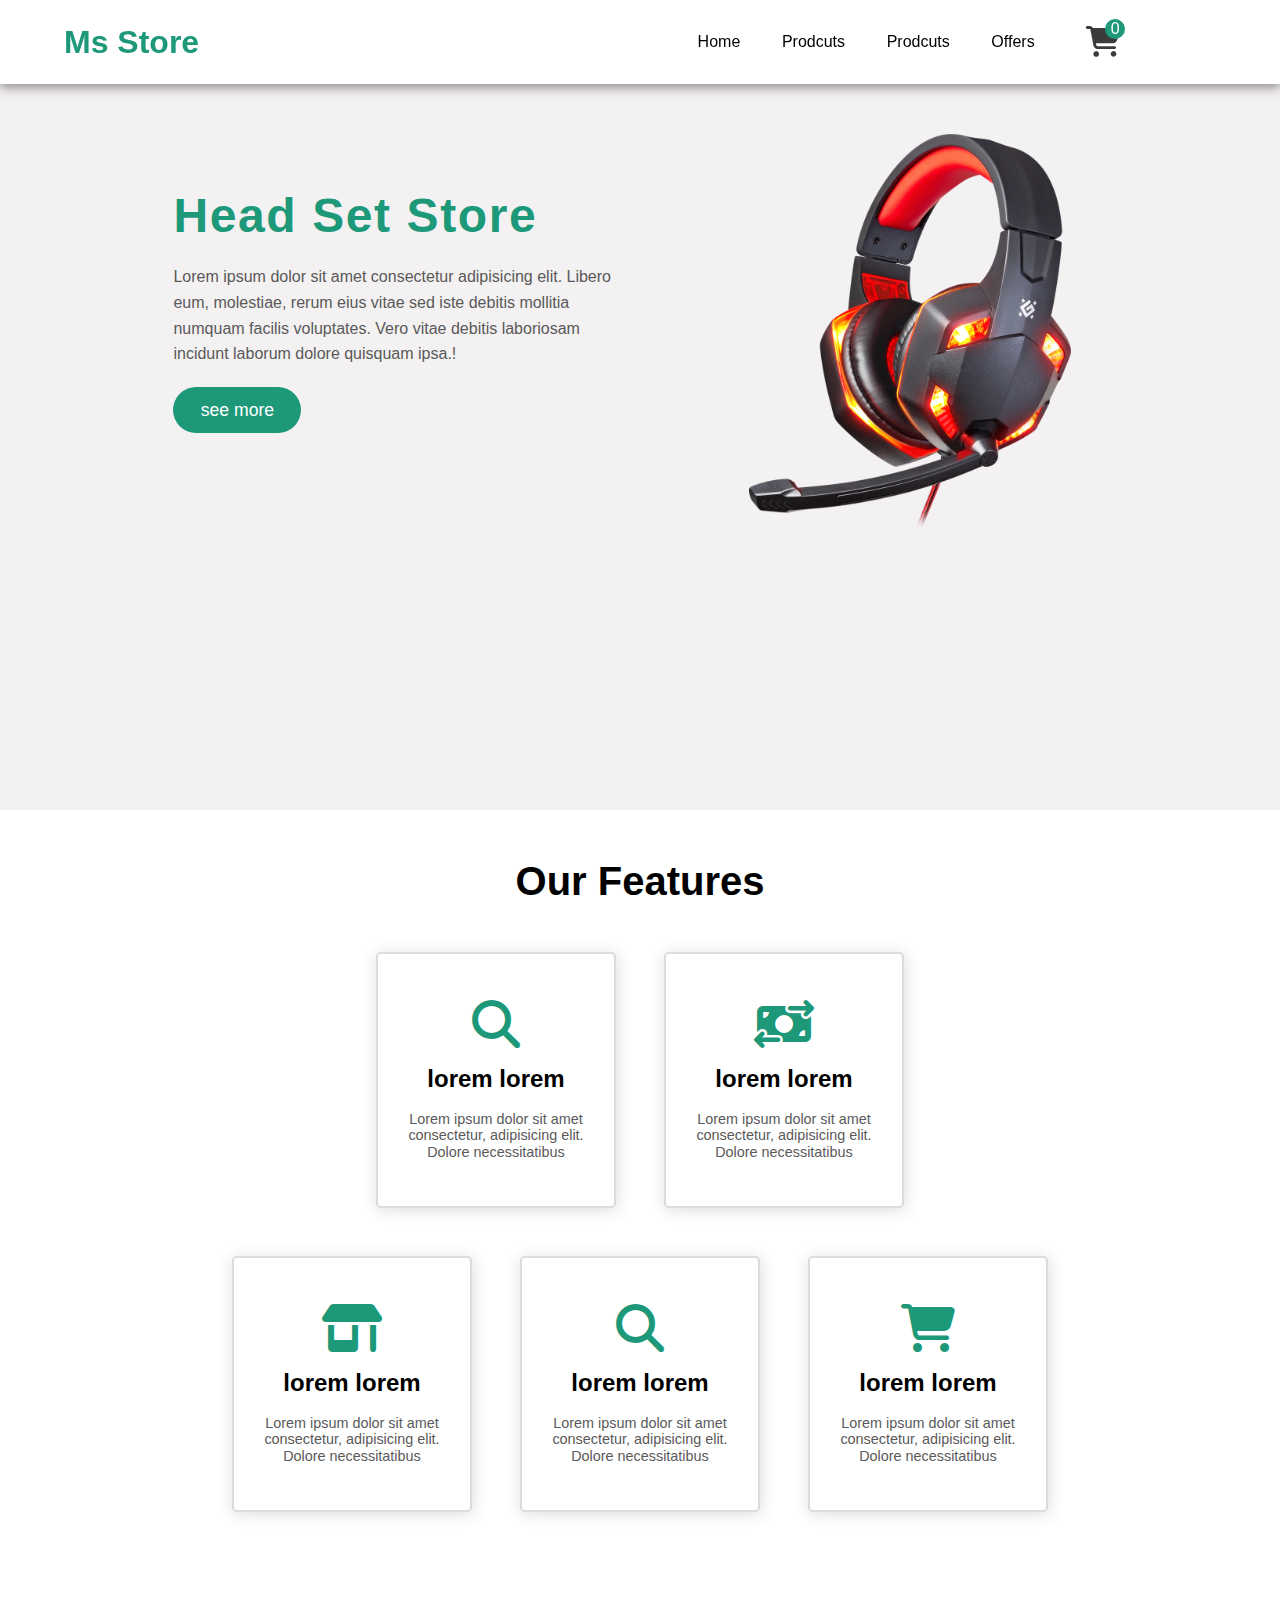
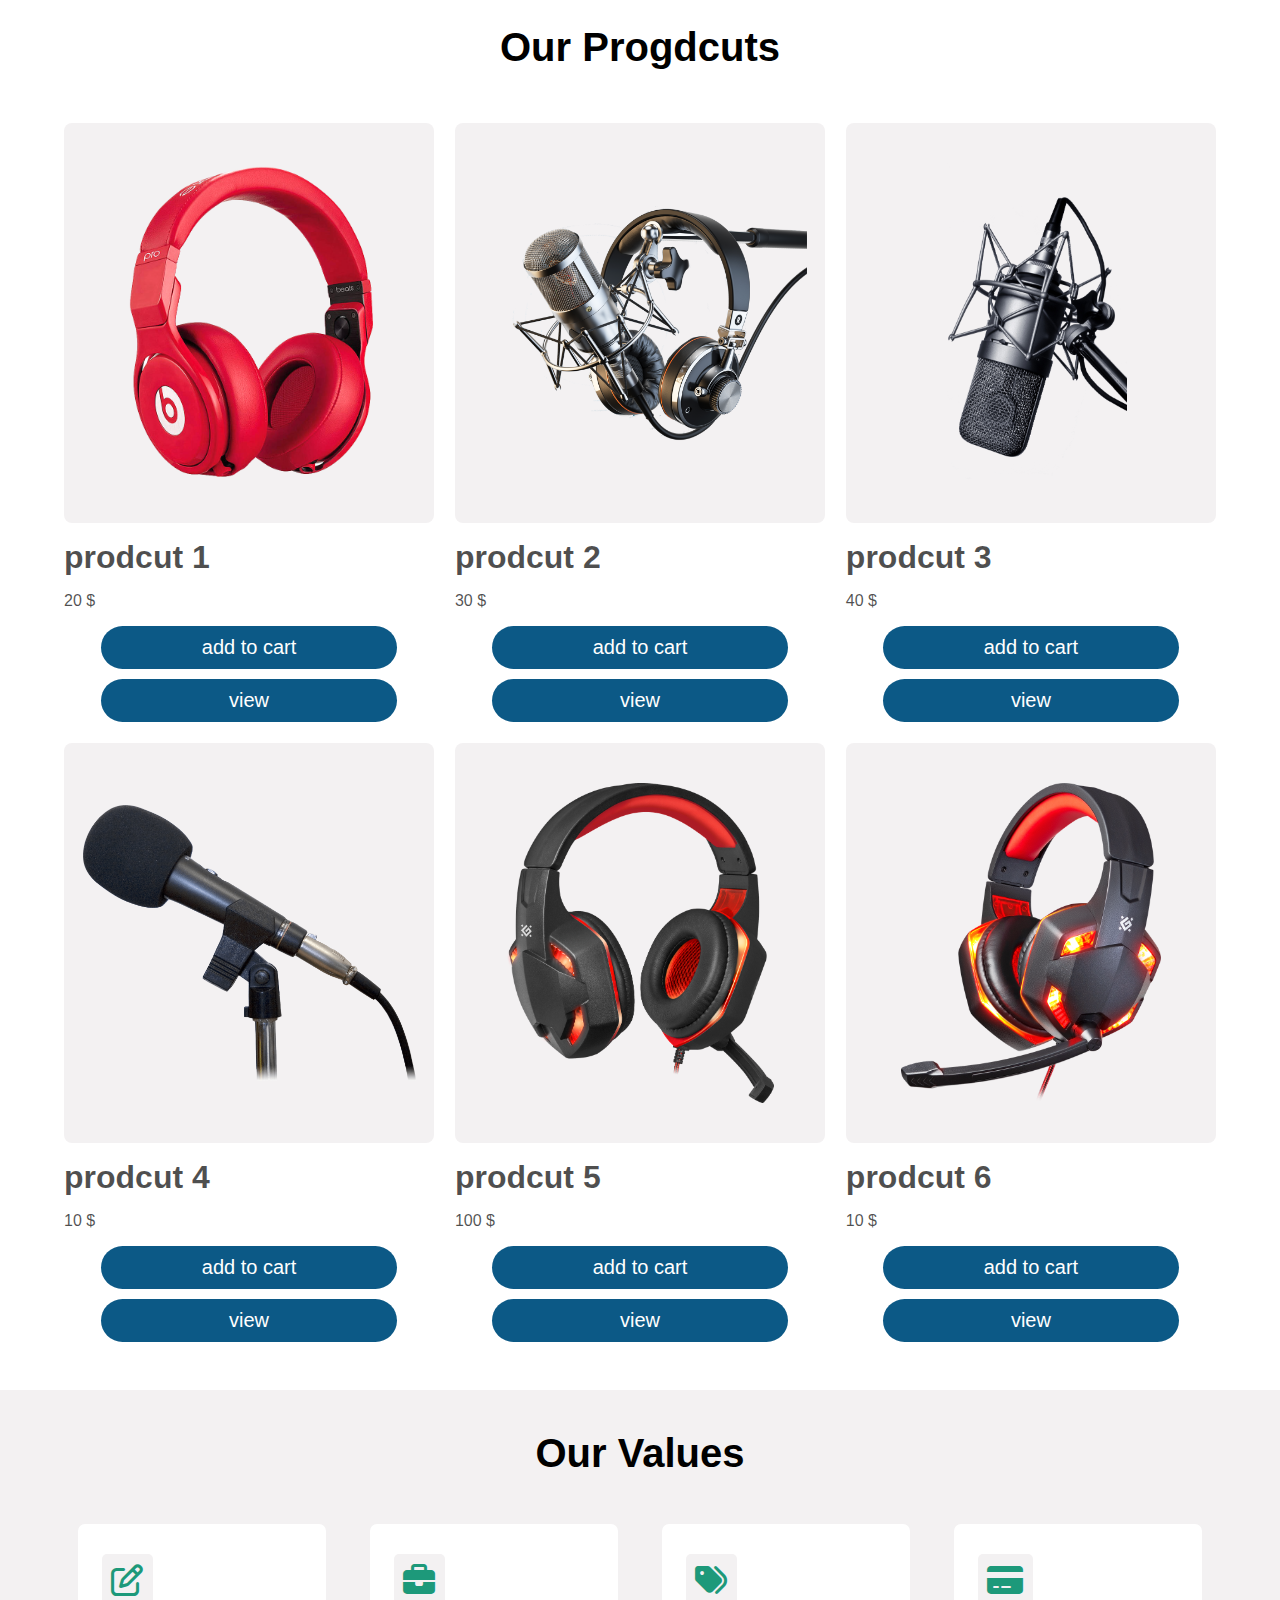
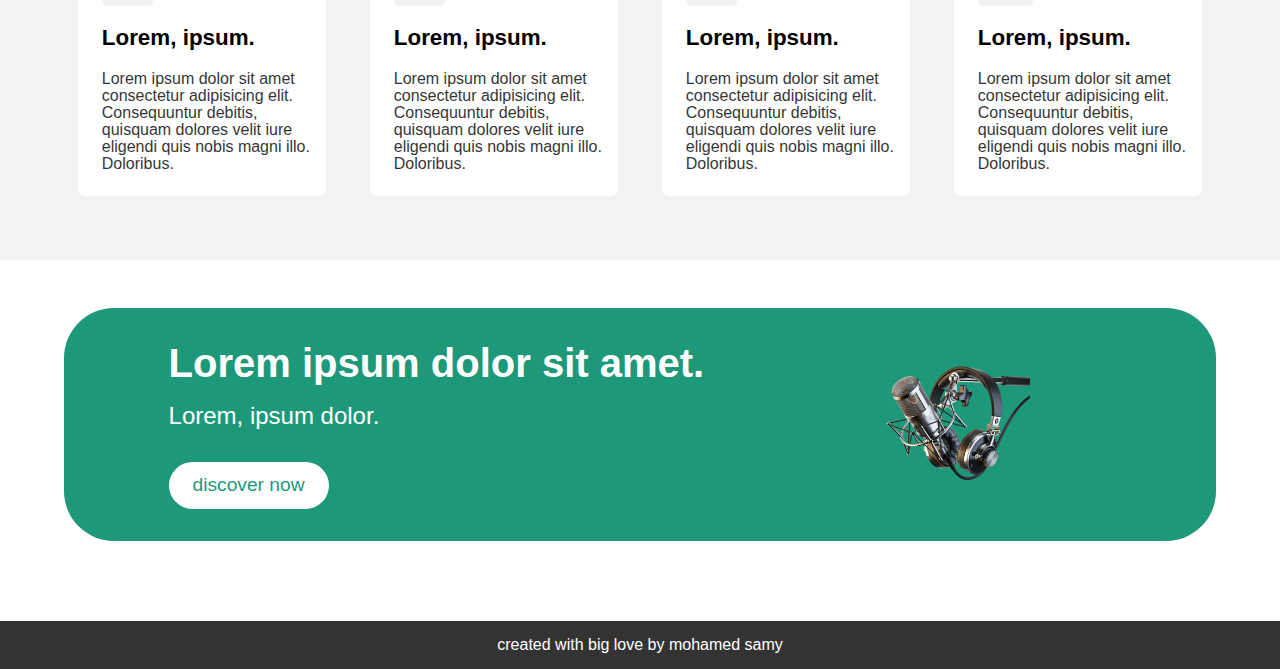
<file: index.html>
<!DOCTYPE html>
<html lang="en">
<head>
    <meta charset="UTF-8">
    <meta http-equiv="X-UA-Compatible" content="IE=edge">
    <meta name="viewport" content="width=device-width, initial-scale=1.0">
    <title>ms store</title>
    
    <link rel="stylesheet" href="normalize.css">
    <link rel="stylesheet" href="fontawsome/css/all.min.css">
    <link rel="stylesheet" href="style.css">
</head>
<body>


    <!-- start header -->
    <header class="header" id="header">
        
        <div class="container flex-between"> 

        <!-- logo -->
        <div class="logo-container">
            <a href="#header" class="logo">ms store</a>
        </div>


        <div class="responsive-icon">
            <i class="fa-solid fa-bars"></i>
        </div>


        <ul class="nav-items ">
            <li class="nav-item">
                <a href="#home" class="nav-item-link">home</a>
            </li>
                <li class="nav-item">
                    <a href="#prodcuts" class="nav-item-link">prodcuts</a>
                </li>
                <li class="nav-item">
                    <a href="#products-section" class="na v-item-link">prodcuts</a>
                </li>
                
                <li class="nav-item">
                    <a href="#offers" class="nav-item-link">offers</a>
                    
                </li>
                <li class="nav-item  nav-dropdown-container ">
                    <a href="cart.html"  class="cart-item  nav-item-link" >
                        <i class="fa-solid fa-cart-shopping cart-icon"></i>
                        <span class="cart-length flex-center"></span>
                    </a>

                    <ul class="nav-dropdown-menu  ">
                        <li>
                            <a href="cart.html" class="nav-dropdown-btn">see cart</a>

                        </li> 
                    </ul>
                    
                </li>

        </ul>
        </div>

    </header> 
    <!-- end header -->

    <!-- start hero section -->
    <section class="hero-section">
        <div class="container flex-center flex-column-md">
            <div class="content-container">
                <h3 class="content-title">head set store</h2>
                <p class="content-description">Lorem ipsum dolor sit amet consectetur adipisicing elit. Libero eum, molestiae, rerum eius vitae sed iste debitis mollitia numquam facilis voluptates. Vero vitae debitis laboriosam incidunt laborum dolore quisquam ipsa.!</p>
                <button class="btn main-btn">see more</button>
            </div>
            <div class="img-container">
                <img src="imgs/prodcut6/prodcut6.png" alt="">
            </div>
        </div>
    </section>
    <!-- end hero section -->




    <!-- start  features section -->
    <section class="features" id="features">
        <div class="container">
            <h3 class="section-title"> our  features  </h3>
                <div class="flex-around flex-column-md card-row card-row1">
                    <div class="card">
                        <i class="fa-solid fa-magnifying-glass card-icon"></i>
                        <h4 class="card-title">lorem lorem</h4>
                        <p class="card-description description-text">Lorem ipsum dolor sit amet consectetur, adipisicing elit. Dolore necessitatibus  </p>
                    </div>
                    <div class="card">
                        <i class="fa-solid fa-money-bill-transfer card-icon"></i>
                        <h4 class="card-title">lorem lorem</h4>
                        <p class="card-description description-text">Lorem ipsum dolor sit amet consectetur, adipisicing elit. Dolore necessitatibus  </p>
                    </div>
                </div>
                <div class="flex-around flex-column-md card-row card-row2">
                    <div class="card">
                        <i class="fa-solid fa-shop card-icon"></i>
                        <h4 class="card-title">lorem lorem</h4>
                        <p class="card-description description-text">Lorem ipsum dolor sit amet consectetur, adipisicing elit. Dolore necessitatibus  </p>
                    </div>
                    <div class="card">
                        <i class="fa-solid fa-magnifying-glass card-icon"></i>
                        <h4 class="card-title">lorem lorem</h4>
                        <p class="card-description description-text">Lorem ipsum dolor sit amet consectetur, adipisicing elit. Dolore necessitatibus  </p>
                    </div>
                    <div class="card">
                                <i class="fa-solid fa-cart-shopping card-icon"></i>  
                                    <h4 class="card-title">lorem lorem</h4>
                        <p class="card-description description-text">Lorem ipsum dolor sit amet consectetur, adipisicing elit. Dolore necessitatibus  </p>
                    </div>
                    
                </div>
        </div>
    </section>

    <!-- end  features section -->




     <!-- start products-section -->
  

    <section class="products-section" id="products-section">

        <h3 class="section-title"> our  progdcuts  </h3>
        
        
        
        
        <div class="product-card-modal-overlay">
            
            
            
              
            


            
            
            



            
            
            

        </div>
        <div class="container">

            <div class="products-container" >
            </div>
        </div>
        
    </section>

    <section class="values-section">
        <h3 class="section-title"> our  values  </h3>
        
        <div class="container">
            <div class="values-container ">
                <div class="value">
                    <i class="fa-regular fa-pen-to-square value-icon"></i>
                    <h3 class="value-title">Lorem, ipsum.</h3>
                    <p class="value-description ">
                        Lorem ipsum dolor sit amet consectetur adipisicing elit. Consequuntur debitis, quisquam dolores velit iure eligendi quis nobis magni illo. Doloribus.
                    </p>
                    
                </div>
                <div class="value">
                    <i class="fa-solid fa-briefcase value-icon"></i>
                    <h3 class="value-title">Lorem, ipsum.</h3>
                    <p class="value-description">
                        Lorem ipsum dolor sit amet consectetur adipisicing elit. Consequuntur debitis, quisquam dolores velit iure eligendi quis nobis magni illo. Doloribus.
                    </p>

                </div>
                <div class="value">
                    <i class="fa-solid fa-tags value-icon"></i>
                    <h3 class="value-title">Lorem, ipsum.</h3>
                    <p class="value-description ">
                        Lorem ipsum dolor sit amet consectetur adipisicing elit. Consequuntur debitis, quisquam dolores velit iure eligendi quis nobis magni illo. Doloribus.
                    </p>

                </div>
                <div class="value ">
                    <i class="fa-solid fa-credit-card value-icon"></i>
                    <h3 class="value-title">Lorem, ipsum.</h3>
                    <p class="value-description ">
                        Lorem ipsum dolor sit amet consectetur adipisicing elit. Consequuntur debitis, quisquam dolores velit iure eligendi quis nobis magni illo. Doloribus.
                    </p>

               
            </div>
        </div>

    </section>
    

     <!-- start offer section -->

     <section class="offer-section" id="offers">
        <div class="container offer-container flex-evenly">
            <div class="offer-content">
                <h5 class="offer-content-title">
                    Lorem ipsum dolor sit amet.
                </h5>
                <p class="offer-content-description">
                    Lorem, ipsum dolor.

                </p> 
                <button class="main-btn">discover now</button>
            </div>
            <div class="offer-image-conainer">
                <img src="imgs/prodcut2/prodcut2.png" alt="" class="offer-image">
            </div>
        </div>
     </section>
      <!-- end  offer section -->


      <!-- start footer  -->
      <footer class="footer flex-center">
        <p>
            created with big love by mohamed samy

        </p>
      </footer>
      <!-- end footer  -->
    <script src="main.js"  ></script>
    <!-- <script src="main2.js"  ></script> -->

    
</body>
</html>
</file>
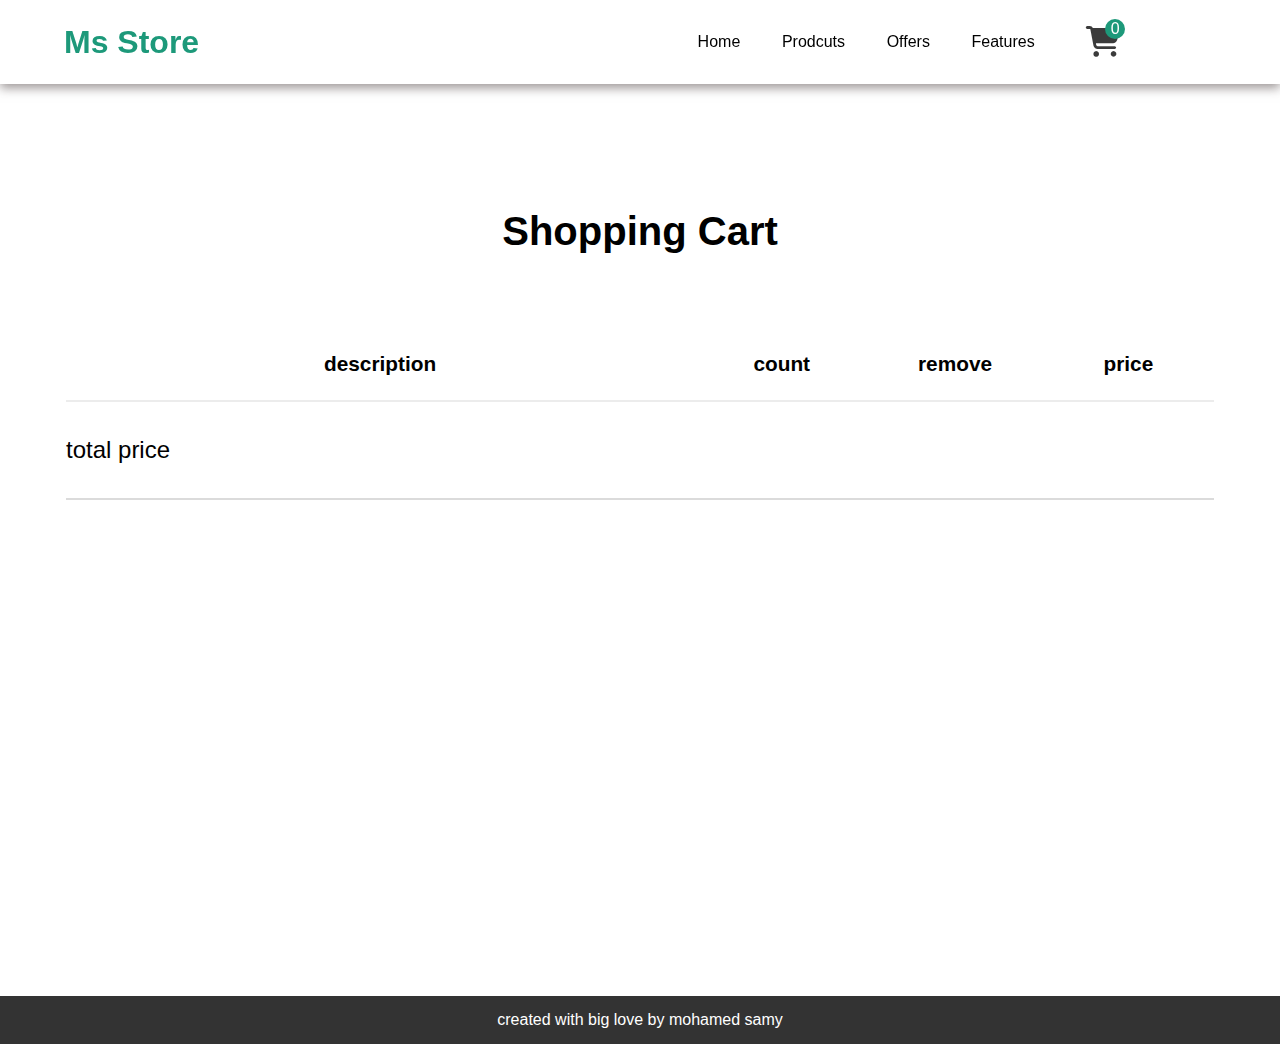
<file: cart.html>
<!DOCTYPE html>
<html lang="en">
<head>
    <meta charset="UTF-8">
    <meta http-equiv="X-UA-Compatible" content="IE=edge">
    <meta name="viewport" content="width=device-width, initial-scale=1.0">
    <title>cart</title>
    <link rel="stylesheet" href="normalize.css">
    <link rel="stylesheet" href="fontawsome/css/all.min.css">
    <link rel="stylesheet" href="style.css">
</head>
<body>

     <!-- start header -->
    <header class="header" id="header">
        
        <div class="container flex-between"> 

        <!-- logo -->
        <div class="logo-container">
            <a href="index.html#header" class="logo">ms store</a>
        </div>


        <div class="responsive-icon">
            <i class="fa-solid fa-bars"></i>
        </div>


        <ul class="nav-items ">
            <li class="nav-item">
                <a href="index.html#header" class="nav-item-link">home</a>
            </li>
                <li class="nav-item">
                    <a href="index.html#products-section" class="nav-item-link">prodcuts</a>
                </li>
                <li class="nav-item">
                    <a href="index.html#offers" class="na v-item-link">offers</a>
                </li>
                
                <li class="nav-item">
                    <a href="index.html#features" class="nav-item-link">features</a>
                    
                </li>
                <li class="nav-item  nav-dropdown-container ">
                    <a href="cart.html"  class="cart-item  nav-item-link" >
                        <i class="fa-solid fa-cart-shopping cart-icon"></i>
                        <span class="cart-length flex-center"></span>
                    </a>

                    <ul class="nav-dropdown-menu active">
                        <li>
                            <a href="cart.html" class="nav-dropdown-btn">see cart</a>

                        </li> 
                    </ul>
                    
                </li>
        </ul>
        </div>

    </header> 
    <!-- end header -->
    <section class="cart" id="cart">
        <h2 class="section-title">shopping cart </h2>

        <div class="container">
            <div class="cart-container">

                <table class="cart-table">
                    <thead class="cart-table-thead">
                        <tr>

                            <th class="thead-description">description </th>
                            <th class="thead-count"> count </th>
                            <th class="thead-remove"> remove </th>

                            <th  class="thead-price"> price </th>
                        </tr>
                    </thead>

                    <tbody class="cart-table-tbody">

                        <!-- <tr class="cart-table-tbody-row">

                            <td class="cart-product-description">
                                <img src="pngwing.com(1).png" alt="" class="cart-table-tbody-row-img">
                                <p class="cart-table-tbody-row-title"> lorem lorem lorem </p>
                            </td> 
                            
                            <td>
                                <div class="cart-count-container flex-center">
                                    <button class="add-to-cart-btn">+</button>
                                    <p class="prodcut-count">1</p>
                                    <button class="minus-from-cart-btn">-</button>
                                </div>
                            </td>
                            <td>
                                <button  class="remove-from-cart-btn">X</button>
                            </td>

                            <td class="cart-product-price-container">
                                
                                <p class="cart-product-price">
                                    100 <span class="product-currency">$</span>

                                </p>
                            </td>
                        </tr> -->

                     

                    </tbody>

                    <tfoot class="tfoot">
                        <td colspan="2">total price</td>
                        <td colspan="2" class="total-price"></td>
                    </tfoot>

                </table>
            </div>

        </div>


    </section>
     <footer class="footer flex-center">
        <p>
            created with big love by mohamed samy

        </p>
      </footer>



        <script src="main.js"></script>
        <!-- <script src="main2.js" ></script> -->
    
</body>
</html>
</file>
<file: style.css>
/*reset basic styles*/
* {
  margin: 0;
  padding: 0;
  box-sizing: border-box;
}

a {
  color: unset;
  text-decoration: none;
}

ul {
  list-style: none;
}

button {
  border: none;
  background-color: unset;
  outline: none;
  cursor: pointer;
}

/*declare  variables*/

:root {
  --main-color: #1d997a;
  --secondary-color: #f3f1f2;
  --mode-color: white;
  --sub-text-color: #5a5959;
}

html {
  font-size: 16px;
}

body {
  font-family: sans-serif;
  scroll-behavior: smooth;
}

/*I will simple frame to help me */

.container {
  width: 90%;
  margin: 0% auto;
}

.flex-between {
  display: flex;
  align-items: center;
  justify-content: space-between;
}

.flex-center {
  display: flex;
  align-items: center;
  justify-content: center;
}

.flex-evenly {
  display: flex;
  align-items: center;
  justify-content: space-evenly;
}

.flex-around {
  display: flex;
  align-items: center;
  justify-content: space-around;
}

@media (max-width: 791px) {
  .flex-column-md {
    flex-direction: column;
  }
}

/*components*/

.section-title {
  font-weight: bold;
  width: fit-content;
  margin: 0 auto;
  text-transform: capitalize;
  font-size: 2.5rem;
  position: relative;
  cursor: default;
}

.section-title::before {
  content: "";
  position: absolute;
  width: 0%;
  height: 6px;
  background-color: var(--main-color);
  bottom: -10px;
  transition: 0.8s;
}

.section-title:hover::before {
  width: 100%;
}

.description-text {
  color: var(--sub-text-color);
  width: 90%;
  font-size: 0.9rem;



}

/* start header */

.header {
  padding: 20px 0;
  position: relative;
  background-color: var(--mode-color);
  font-size: 1.2rem;
  text-transform: capitalize;
  position: fixed;
  z-index: 99;
  width: 100%;
  box-shadow: 0 4px 10px #44393987;

}

.header .logo-container {
  width: 30%;
}

.header .logo {
  max-width: 100%;
  color: var(--main-color);
  font-weight: bold;
  font-size: 2rem;
}

.responsive-icon {
  display: none;
}

.header .nav-items {
  width: 45%;
  display: flex;
  align-items: center;
  justify-content: flex-start;
  gap: 2.6rem;
}

.header .nav-item {
  transition: 0.5s;
  font-size: 1rem;
}

.header .nav-item:not(:last-child):hover {
  color: var(--main-color);
}

.header .cart-item {
  position: relative;
}

.header .cart-item .cart-icon {
  font-size: 1.9rem;
  color: rgba(0, 0, 0, 0.767);
}

.header .cart-item .cart-length {
  position: absolute;
  width: 20px;
  height: 20px;
  border-radius: 50%;
  background-color: var(--main-color);
  color: white;
  text-align: center;
  top: -20px;
  right: -5px;
  font-size: 1rem;
}
.header .nav-dropdown-container{
  position: relative;
  padding: 7px 10px; 
}

.header .nav-dropdown-menu{
  position: absolute;
  display: none;
  top: 40px;
  padding: 15px;
  padding-left:10px ;
  background-color: #44444460;
  color: #fff;
  border-radius: 2px;
  width: 200px;

}

.nav-dropdown-item{
  display:flex;
  align-items:center;
  gap: 5px;
  font-size: 1.2rem;
  margin-bottom: 10px;

}
.header .nav-dropdown-menu img{
  width: 60px;
  height: 60px;
  object-fit: contain;
  background-color: var(--secondary-color);
  border-radius: 5px;

}

.header .nav-dropdown-btn{
  text-align: center;
  background-color: var(--main-color);
  padding: 5px;
  display: block;
  margin-bottom: 20px;
  
}

.header .nav-dropdown-container:hover  .nav-dropdown-menu {
    z-index: 100;
  display: block;

}

@media (max-width: 791px) {
  html {
    font-size: 12px;
  }

  .header .container {
    width: 95%;
  }

  .header .logo-container {
    text-align: left;
  }

  .header .responsive-icon {
    display: block;
    cursor: pointer;
    user-select: none;
    cursor: pointer;
    font-size: 2.5rem;
  }

  .header .nav-items {
    display: none;
    height: 0;
  }

  .header .nav-items.responsive-nav-items {
    display: block;
    position: absolute;
    top: 60px;
    width: 96%;
    min-height: 40vh;
    flex-direction: column;

    color: var(--mode-color);
    background-color: #333333ad;
    padding: 1rem;
    border-radius: 0.3rem;
  }

  .header .nav-items.responsive-nav-items .nav-item {
    margin-top: 2rem;
    font-size: 1.5rem;
  }

  .header .nav-items.responsive-nav-items .nav-item .cart-icon {
    color: var(--mode-color);
  }

  .header .nav-items.responsive-nav-items .nav-item .cart-length {
    top: -15px;
  }
  .header .nav-dropdown-container:hover .nav-dropdown-menu.active {
    z-index: 100;
    display: block;
    width: 90%;

  }
}

/* end header */

/* start hero section */
.hero-section {
  min-height: 90vh;

  background-color: var(--secondary-color);
  padding-top: 0.4rem;
}

.hero-section .container {
  height: 100%;
  gap: 10%;
  padding-top: 5rem;
}

.hero-section .content-container {
  width: 40%;
}

.hero-section .content-container .content-title {
  font-size: 3rem;
  color: var(--main-color);
  letter-spacing: 0.1rem;
  font-weight: bold;
  text-transform: capitalize;
}

.hero-section .content-container .content-description {
  color: var(--sub-text-color);
  line-height: 1.6rem;
  margin: 1.3rem 0;
}

.main-btn {
  width: 8rem;
  background-color: var(--main-color);
  border-radius: 2rem;
  color: var(--mode-color);
  font-size: 1.1rem;
  padding: 0.8rem 1.1rem;
  text-align: center;
}

.hero-section .img-container {
  width: 31%;
}

.hero-section .img-container img {
  max-width: 90%;
  padding-top: 3rem;
}

@media (max-width: 791px) {
  .hero-section .container {
    padding-top: 9rem;
  }


  .hero-section .content-container {
    width: 80%;
    text-align: center;
  }

  .hero-section .img-container {
    width: 70%;
  }
}

/* end hero section */

/*start  features section*/
.features .section-title {
  margin: 3rem auto;
}

.features .card {
  display: flex;
  justify-content: center;
  align-items: center;
  flex-direction: column;
  flex-shrink: 0;
  text-align: center;
  height: 16rem;
  width: 15rem;
  box-shadow: 1px 2px 15px rgba(59, 58, 58, 0.178);
  border: 2px solid rgba(59, 58, 58, 0.178);
  border-radius: 5px;
  transition: 0.5s;
  cursor: default;
  user-select: none;
}

.features .card:hover {
  transform: translateY(-1rem);
  box-shadow: 1px 10px 10px rgba(0, 0, 0, 0.219);
}

.features .card .card-icon {
  color: var(--main-color);
  font-size: 3rem;
}

.features .card .card-title {
  font-weight: bold;
  font-size: 1.5rem;
  margin: 1.1rem 0;
}

/* .features .card .card-description {
  width: 90%;
  color: var(--sub-text-color);
  font-size: 0.9rem;
} */
.features .card-row {
  gap: 3rem;
  width: fit-content;
  margin: 0 auto;
}

.features .card-row1 {
  margin-bottom: 3rem;
}

@media (max-width: 791px) {
  .features .card {
    width: 90%;
  }
}

/*end  features section*/


.products-section .section-title {
  margin: 7rem auto 3.3rem;

}


.products-container {
  display: grid;
  grid-template-columns: repeat(auto-fit, minmax(300px, 1fr));
  gap: 1.3rem;


}



.product-card .img-container {
  width: 100%;
  height: 25rem;
  background-color: var(--secondary-color);
  border-radius: 0.5rem;
}


.product-card .product-img {
  max-width: 90%;
  height: 20rem;
    object-fit: contain;

}

.product-card .product-name {
  font-size: 2rem;
  color: #000000af;
  font-weight: bold;
  margin: 1rem 0;

}

.product-card .product-price {
  color: #000000af;
  margin: 1rem 0;

}

.product-card .product-btn {
  display: block;
  padding: 10px 10px;
  border-radius: 55px;
  margin: 10px auto 0;
  background-color: rgb(12, 89, 134);
  color: white;
  font-size: 20px;
  width: 80%;
  
}

.product-btn.remove {
  background-color: rgba(124, 29, 29, 0.89);

}


.product-card-modal-overlay{
    display: none; 
  position: fixed;
  z-index: 55; 
  padding-top: 100px; 
  left: 50%;
  transform: translateX(-50%);
  top: 0;
  width: 100%;
  height: 100%; 
  overflow: auto; 
  background-color: rgba(0,0,0,0.4); 
}

.product-card-modal {
  
  width: 400px;
  margin: 0 auto;

  height: fit-content;
  padding: 1rem;
   background: var(--secondary-color);
  transition: 0.5s;
  border-radius: 6px;
  box-shadow: 3px 3px 3px solid rgba(128, 128, 128, 0.301);


}

.product-card-modal .modal-title{
  font-size: 2.5rem;
}


.product-card-modal .close-btn{
  padding: 1.2rem;
  font-size: 1.5rem;
  color: white;
  background-color: rgb(109, 17, 17);
  border-radius: 5px;
}
.product-card-modal .modal-price{
  padding: 1rem 0 ;
  font-size: 1.7rem;
}


.product-card-modal .product-img-container {
  width: 300px;
  text-align: center;
}

.product-card-modal .modal-body .modal-img {
  max-width: 100%;
  max-height: 100%;

}


/* values section */
.values-section {
  margin: 3rem 0;
  padding: 2.5rem 0 4rem;
  background-color: var(--secondary-color);
}

.values-container {
  display: grid;
  grid-template-columns: repeat(auto-fit, minmax(200px, 1fr));
  gap: 3rem 1rem;
  justify-content: center;

}

.values-container .value {
  padding: 1.5rem;
  padding-right: 0;
  height: 17rem;
  width: 90%;
  margin: 0 auto;
  background-color: var(--mode-color);
  border-radius: 7px;
  position: relative;
  z-index: 5;
  overflow: hidden;
  cursor: default;

}

.values-container .value-icon {
  font-size: 2rem;
  padding: 0.6rem;
  border-radius: 5px;
  color: var(--main-color);
  background-color: var(--secondary-color);
  margin-top: 0.4rem;
}

.values-container .value .value-title {
  font-size: 1.4rem;
  margin: 1.2rem 0;
}

.values-container .value .value-description {
  width: 95%;
  opacity: 0.8;
  font-size: 1rem;
  line-height: 17px;



}


.values-section .section-title {
  margin-bottom: 3rem;
}


.values-container .value::before {
  content: "";
  position: absolute;

  width: 0;
  height: 0;
  background-color: var(--main-color);
  top: 31px;
  left: 25px;

  border-radius: 7px;

  transition: 0.7s;


  z-index: -1;


}

.values-container .value:hover::before {
  top: 0px;
  left: 0px;

  width: 100%;
  height: 100%;
  border-radius: 7px;

}

.values-container .value:hover {
  color: white;
  transition: 0.8s;

}

/*end values section*/




/* start offer section */



.offer-container{
  background-color: var(--main-color);
  border-radius: 50px;
  margin-bottom: 5rem;
  padding: 2rem;
}


.offer-content {
  width: 50%;
  color: var(--mode-color);

}
.offer-content .offer-content-title{
  font-size: 2.5rem;
  font-weight: bold;
}

.offer-content  .offer-content-description{
  font-size: 1.5rem;
  margin: 1rem 0 2rem;
}


.offer-section .main-btn{
  width: 10rem;
  font-size: 1.2rem;
  background-color: var(--mode-color);
  color: var(--main-color);
}


.offer-section .offer-image-conainer {
  width: 30%;
  text-align: center;

}

.offer-section .offer-image-conainer .offer-image {
  max-width: 50%;
}

@media (max-width: 791px) {
  .offer-container{
    flex-direction: column;
    text-align: center;
    border-radius: 20px;
  }
  .offer-container .offer-content{
    width: 100%;

  }
  .offer-container .offer-image-conainer {
    width: 70%;

  }

  
}

/* end offer section */


/*start second page*/

/* start  cart  */
.cart{
  padding-top: 13rem;
  margin-bottom: 6rem;
  min-height: 100vh;

}

.cart .section-title{
  margin-bottom: 6rem;
}

.cart-container{
  width: 100%;
   overflow-x: auto;

} 
.cart-container .cart-table {
  width: 100%;
}



@media (max-width: 791px) {
  .cart-container .cart-table {
    width: 800px;
  } 
  
  
}
.cart-table th{
  padding-bottom: 1.5rem;
  font-size: 1.3rem;
}

.cart-table .thead-description {
  width: 55%;
}
.cart-table .thead-count {
  width: 15%;
}
.cart-table .thead-remove {
  width: 15%;
}
.cart-table .thead-price {
  width: 15%;
}

tr,tfoot{
  box-shadow: 0px 2px 0px rgba(83, 82, 82, 0.11) ;
}

.cart-table-tbody-row{
  transition: 0.4s;
}

.cart-table-tbody-row .cart-table-tbody-row-img{
   width: 160px;
   height: 160px;
   background-color: var(--secondary-color);
   border-radius: 8px;
   padding: 20px;
   object-fit:  contain;
}

.cart-product-description {
  display: flex;
  align-items: center;
  padding: 10px 0;
}

.cart-product-description .cart-table-tbody-row-title{
  font-size: 1.5rem;
  margin-left: 2rem;
}
.cart-table-tbody-row .cart-count-container{
  width: 60%;
  margin: 0 auto;
  flex: 1;
}

.cart-table-tbody-row .cart-count-container *{
  height: 100%;
  font-size: 1.8rem;
  
}

.cart-table-tbody-row .cart-count-container .prodcut-count{
  text-align: center;
  width: 40%;
}
.cart-table-tbody-row .cart-count-container .add-to-cart-btn{
  width: 28%;
  background-color: var(--main-color);
  padding-bottom: 5px;
  color: var(--mode-color);
  border-radius: 3px;
  
}  
.cart-table-tbody-row .cart-count-container .minus-from-cart-btn {
  width: 28%;
  background-color:  rgb(85, 11, 11);
  padding-bottom: 5px;
  color: var(--mode-color);
  border-radius: 3px;
  
  
}  
.cart-table-tbody-row .remove-from-cart-btn{
 width: 26%;
 padding: 5px;
 border: 3px solid #333;
 border-radius: 3px;
 margin: 0 auto;
 height: 80%;
 font-size: 1.4rem;
 display: block;
}

.cart-table-tbody-row .cart-product-price-container .cart-product-price{
  font-size: 1.5rem;
  text-align: center;
}

.cart-table-tbody-row:hover{
  background-color: var(--secondary-color);
}


.tfoot{
  height: 6rem;
  padding: 2rem 0.5rem;
  font-size: 1.5rem;
 }


/* end  cart  */
/*end second page*/


/* start footer */

.footer{
  width: 100%;
  height: 3rem;
  background-color: #333;
  color: var(--mode-color);
  
}
/* end footer */
</file>
